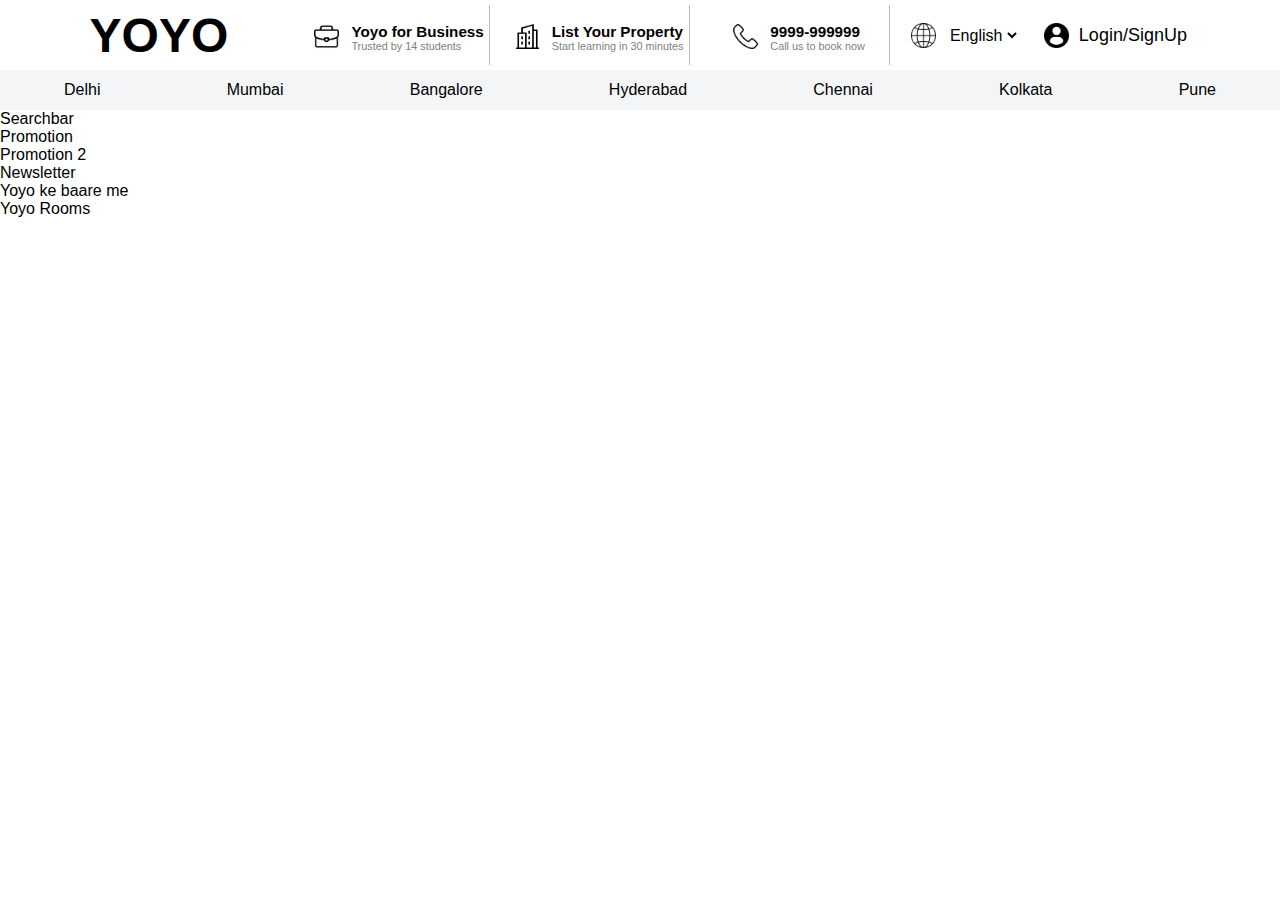
<file: index.html>
<!DOCTYPE html>
<html lang="en">
<head>
    <meta charset="UTF-8">
    <meta name="viewport" content="width=device-width, initial-scale=1.0">
    <title>Yoyo Rooms</title>

    <link rel="stylesheet" href="./style.css">
</head>
<body>

    <nav class="nav" >
        <div class="upper">
        <h1 class="logo">
            YOYO
        </h1>
        <div class="services">
           <a href="#"><div class="container">
            <div class="icon">
                <img class="nav_icon" src="./briefcase.png">
            </div>
            <div class="details">
                <h3>Yoyo for Business</h3>
                <p>Trusted by 14 students</p>
            </div>
           </div></a>
           <a href="#"><div class="container">
            <div class="icon">
                <img class="nav_icon" src="./building.png">

            </div>
            <div class="details">
                <h3>List Your Property</h3>
                <p>Start learning in 30 minutes</p>
            </div>
           </div></a>
           <a href="#"><div class="container">
            <div class="icon">
                <img class="nav_icon" src="./telephone.png">

            </div>
            <div class="details">
                <h3>9999-999999</h3>
                <p>Call us to book now</p>
            </div>
           </div></a>
        </div>

        <div class="login">
            <a href="#"><div class="nav_box"><img class="nav_icon" src="./globe.png"><select name="language" id="language">
                <option value="english">English</option>
                <option value="hindi">Hindi</option>
                <option value="marathi">Marathi</option>
                <option value="tamil">Tamil</option>
                <option value="telugu">Telugu</option>
            </select></div></a>
            <a href="#"><div class="nav_box"><img src="./profile-user.png" class="nav_icon">Login/SignUp</div></a>
        </div>
    </div>
    <div class="lower">
       
            <a href="#">Delhi</a>
            <a href="#">Mumbai</a>
            <a href="#">Bangalore</a>
            <a href="#">Hyderabad</a>
            <a href="#">Chennai</a>
            <a href="#">Kolkata</a>
            <a href="#">Pune</a>
       
    </div>
    </nav>

    <section>
        Searchbar
    </section>

    <section>
        Promotion
    </section>

    <section>
        Promotion 2
    </section>


    <section>
        Newsletter
    </section>

    <section>
        Yoyo ke baare me
    </section>

    <footer>
        Yoyo Rooms
    </footer>
    
</body>
</html>
</file>
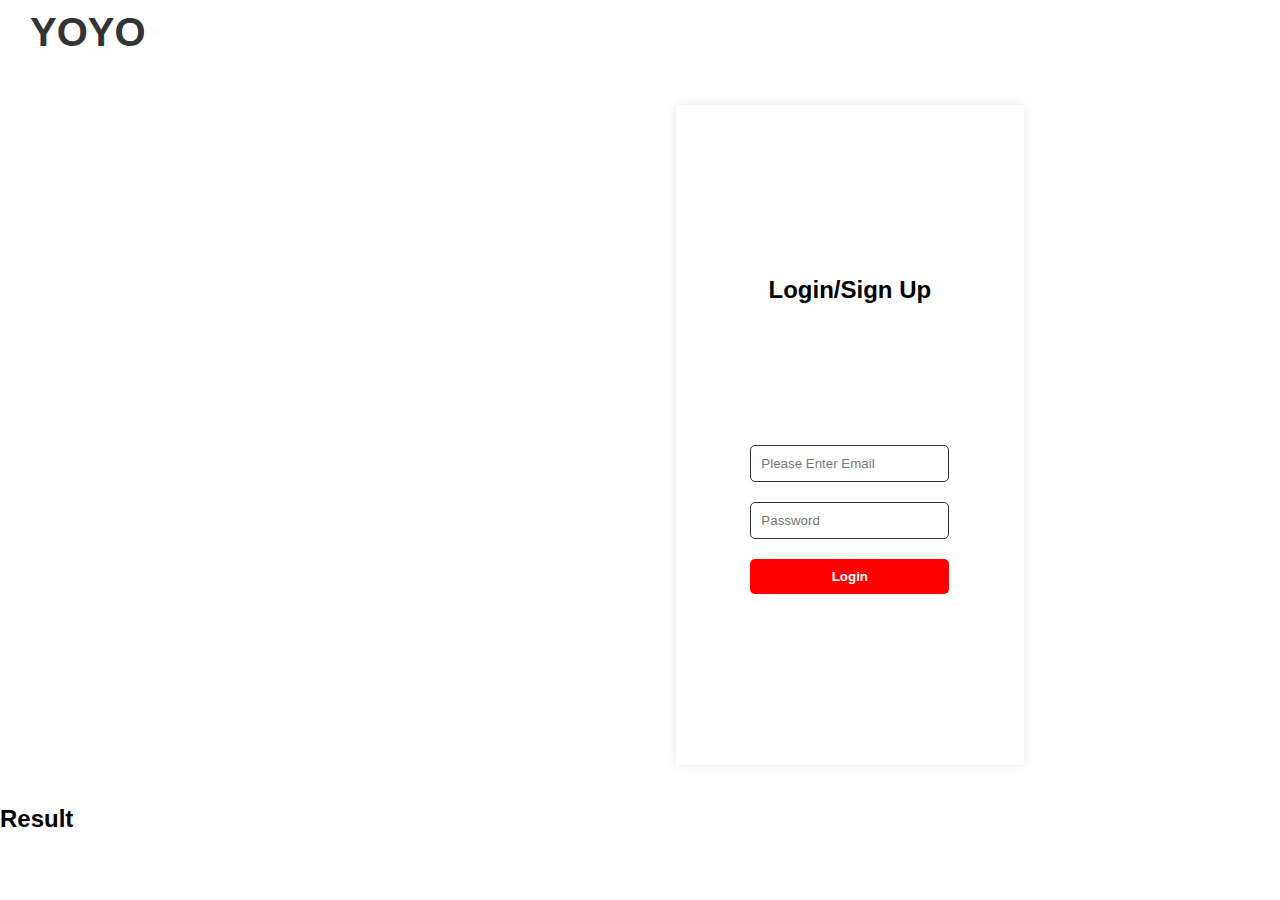
<file: login.html>
<!DOCTYPE html>
<html lang="en">
<head>
    <meta charset="UTF-8">
    <meta name="viewport" content="width=device-width, initial-scale=1.0">
    <title>Login/Sign Up</title>
    <link rel="stylesheet" href="./style2.css">
</head>
<body>
    <nav>
        <h1> YOYO</h1>
        <h3> Hotels and homes across 800 cities, 24+ countries</h3>
    </nav>

    <div class="main">
        <div class="banner">
            <h1> There's a smarter way to YOYO around</h1>
            <h3>Login in with your email and password to get exclusive access to discounts and savings on YOYO stays and with our many travel partners</h3>
        </div>
    <div class="login">
        <h2> Login/Sign Up</h2>
        <form method="post" id="login-form">
            <input type="text" name="email" id="email" placeholder="Please Enter Email" required>
            <input type="password" name="password" id="password" placeholder="Password" required>
            <button type="submit">Login</button>
        </form>
        </div>
    </div>

    <div class="result">
        <h2> Result</h2>
        <p id="result"></p>
    </div>

    <script src="./script.js"></script>

</body>



</html>
</file>
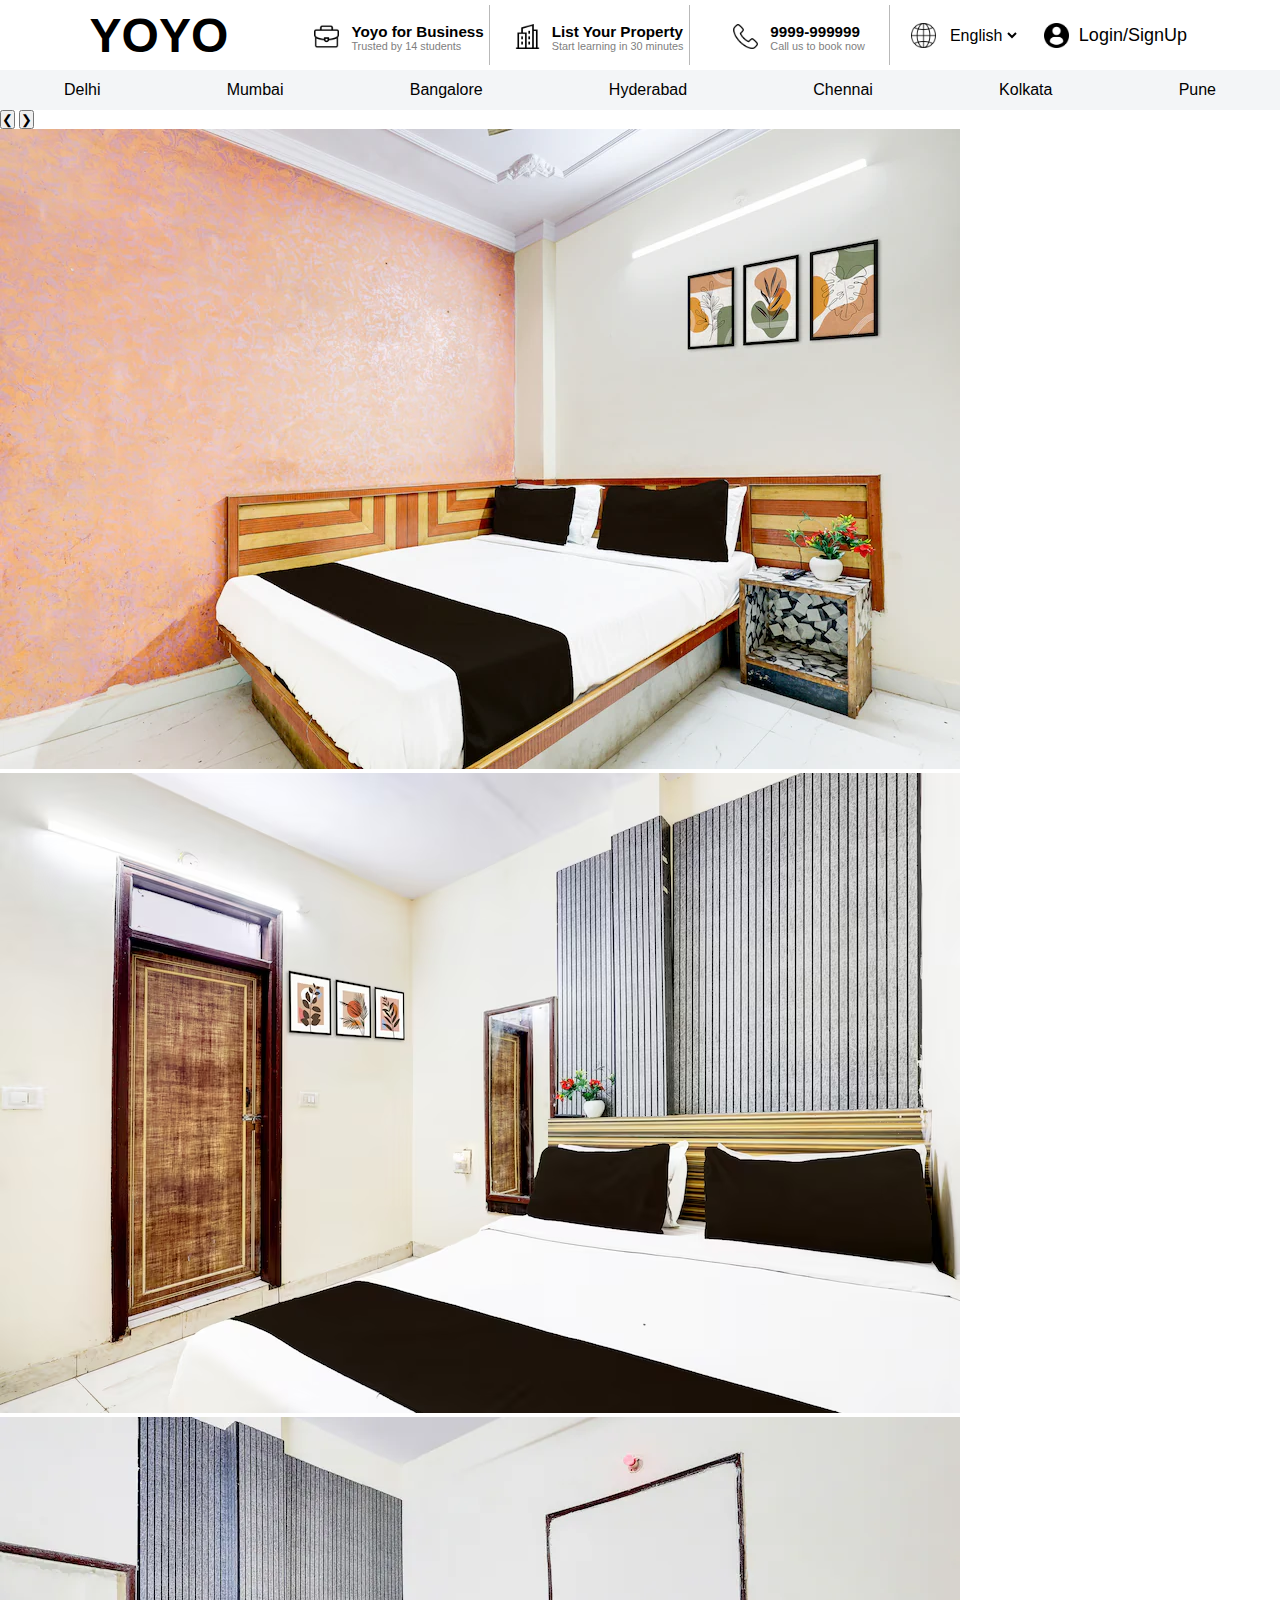
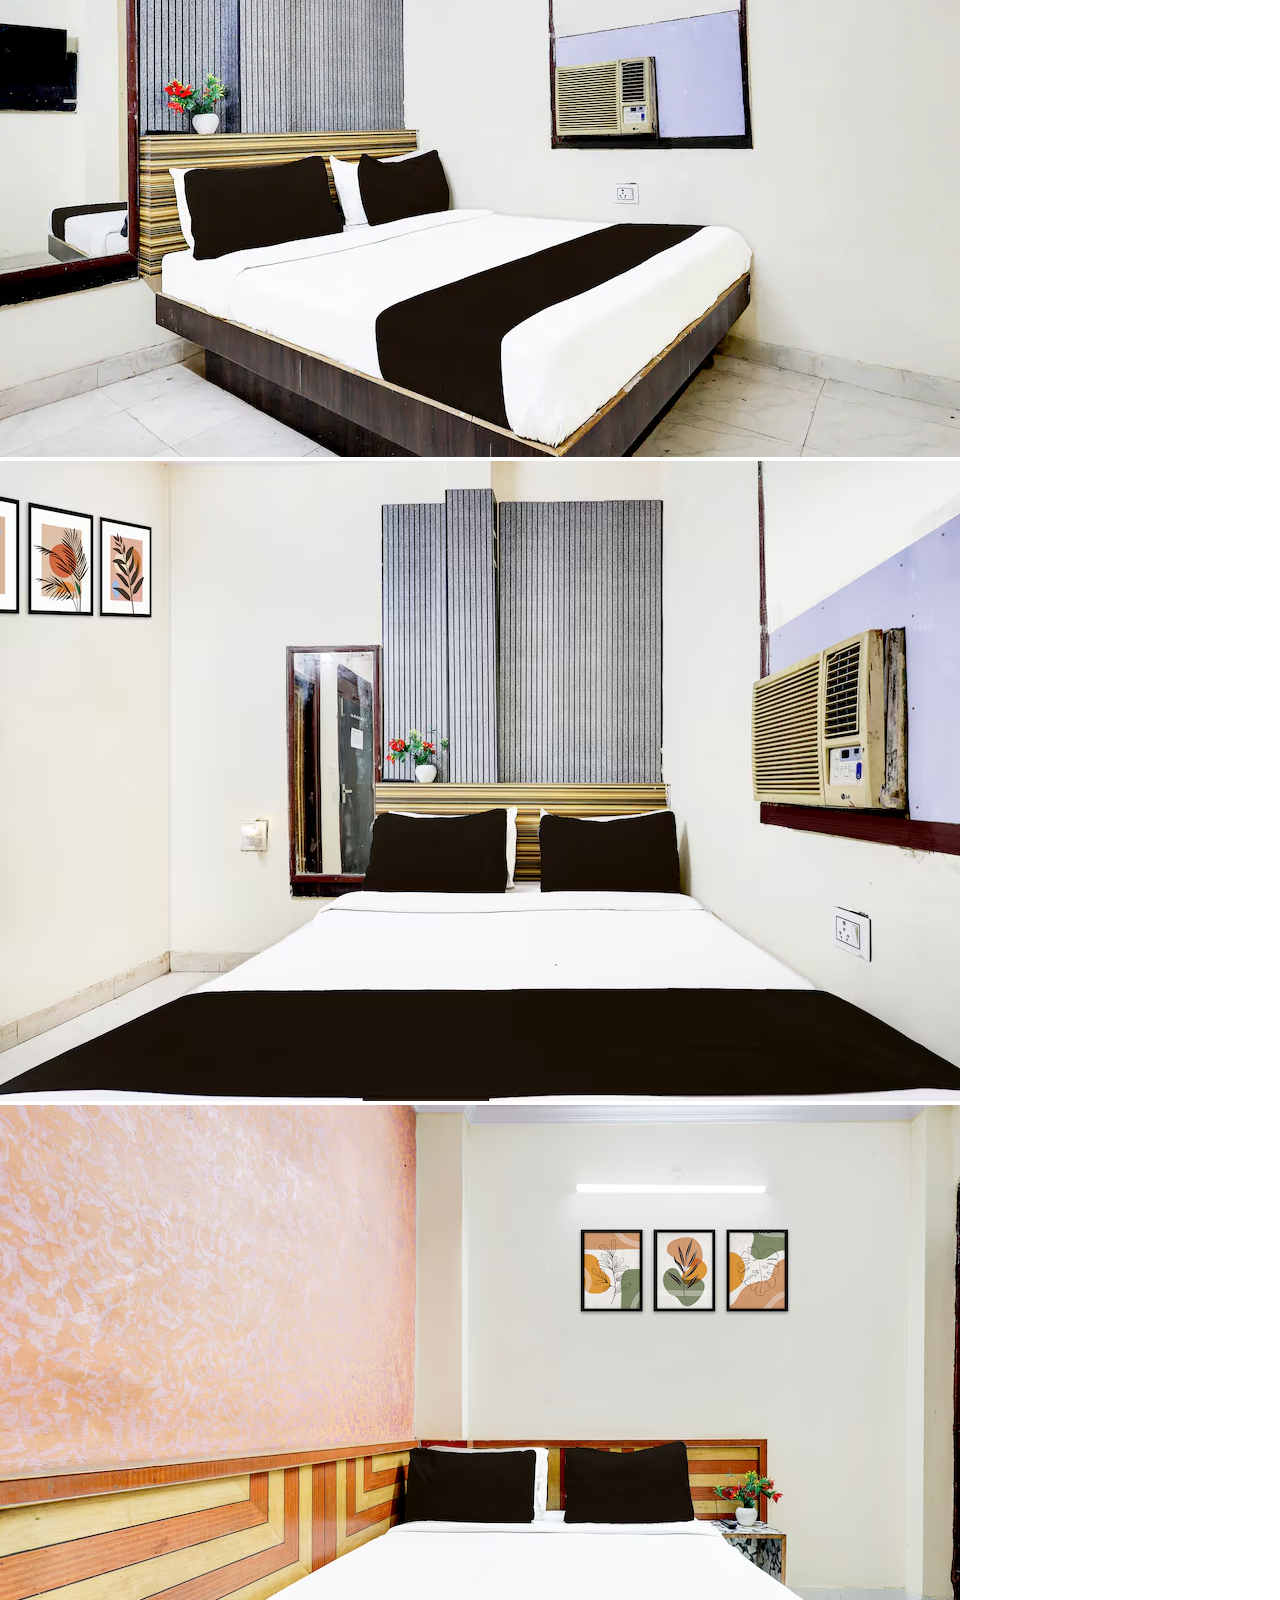
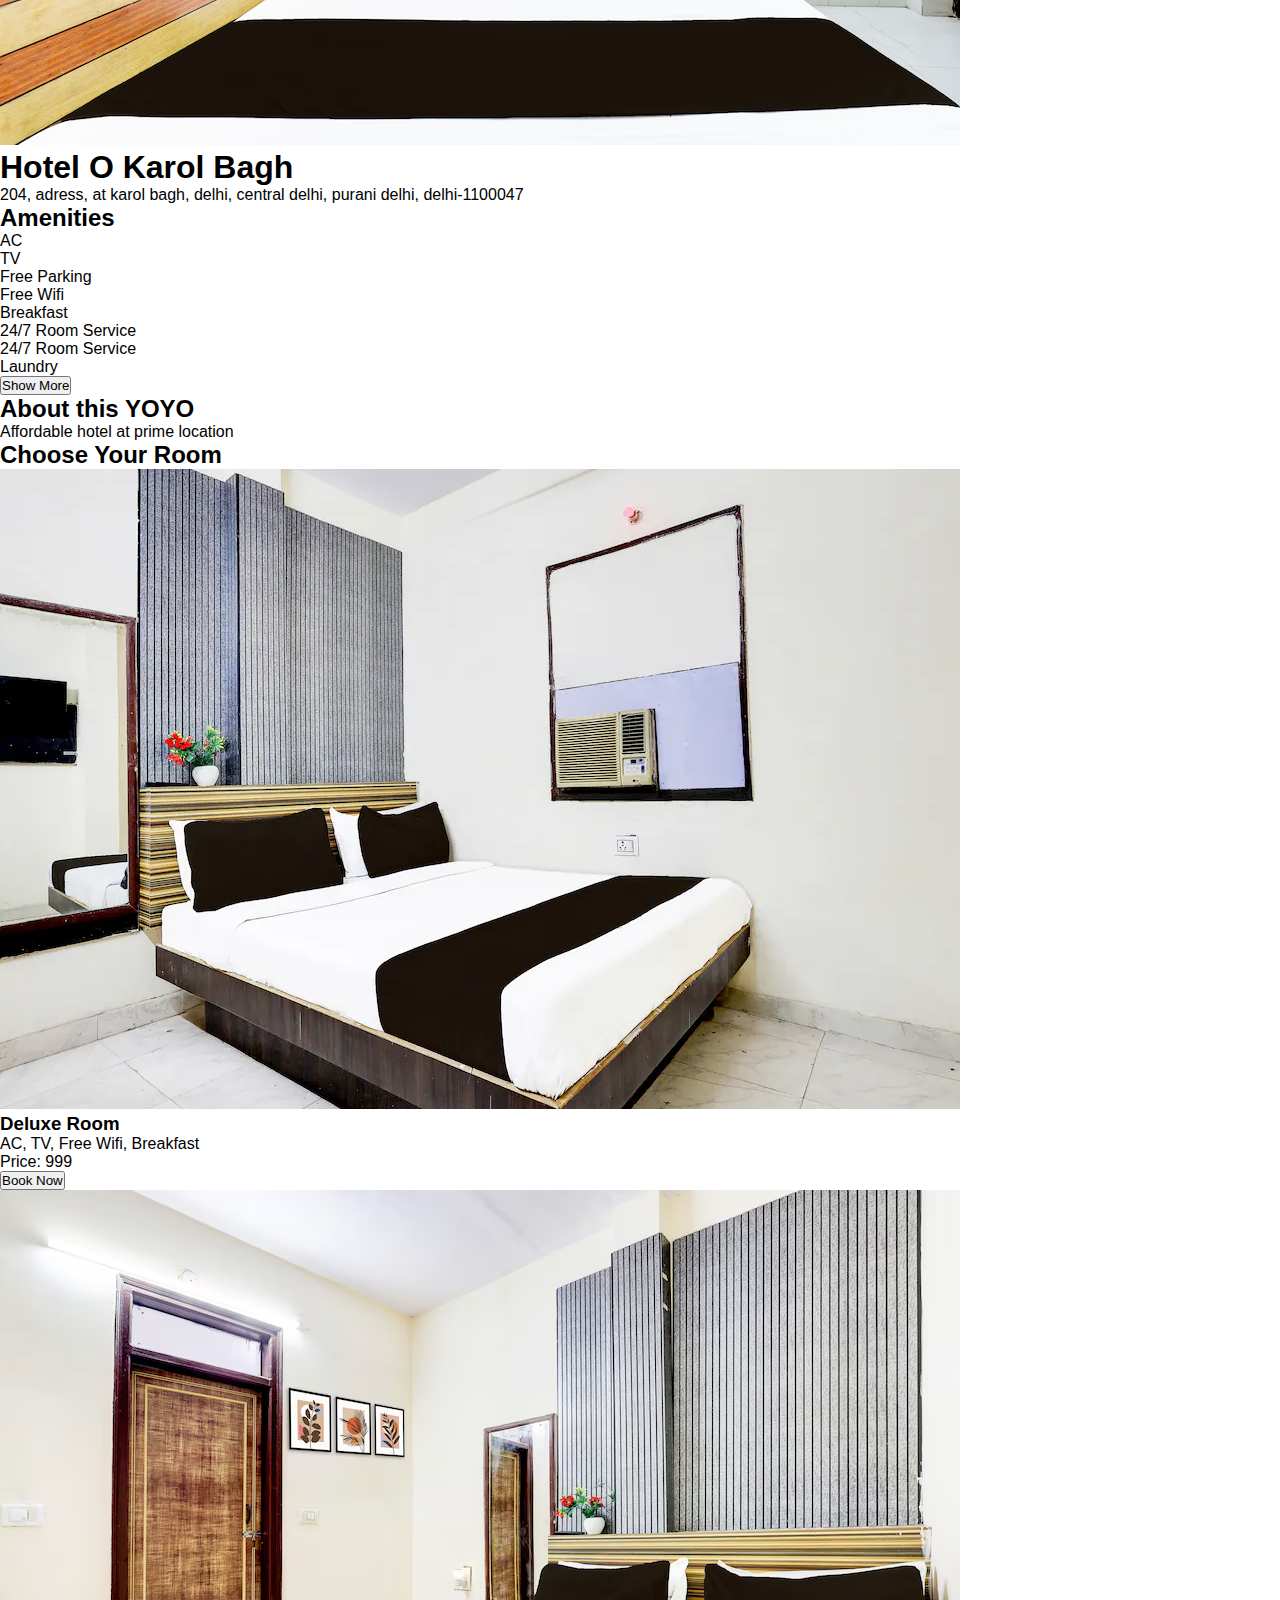
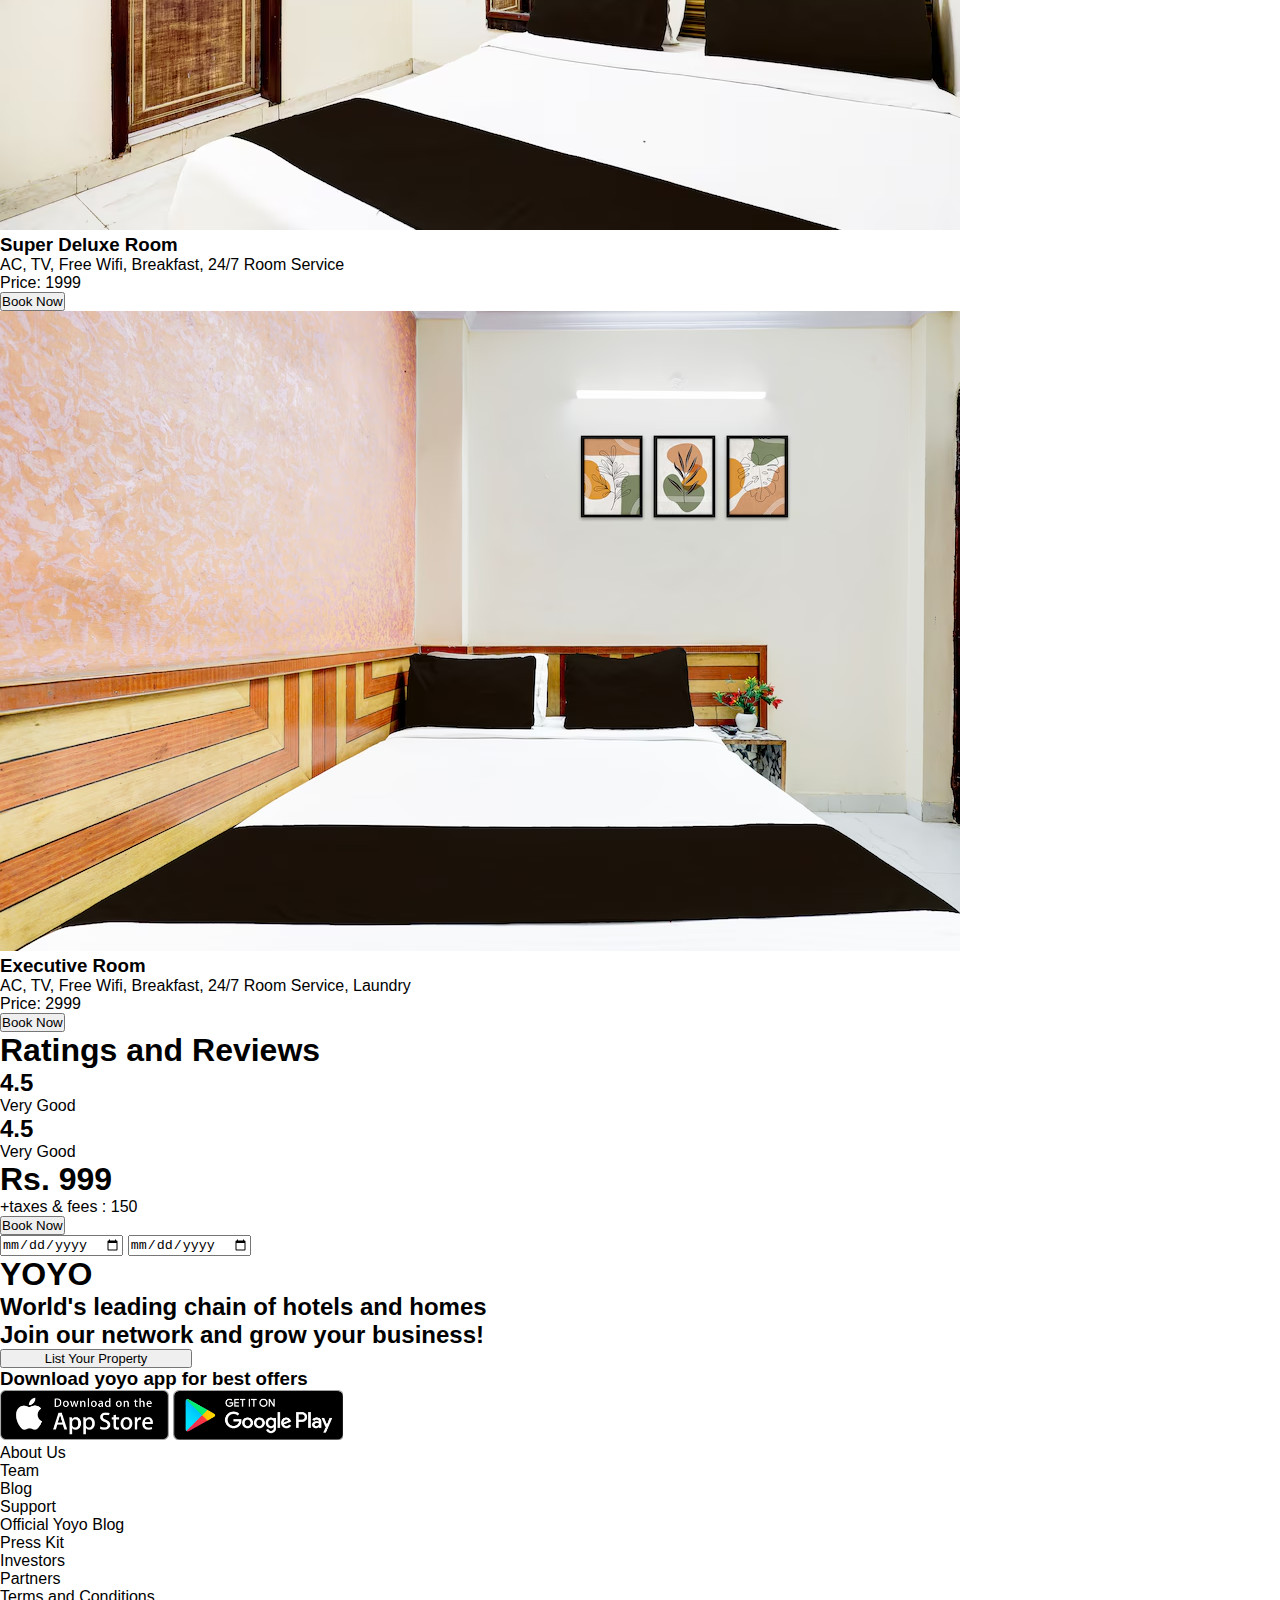
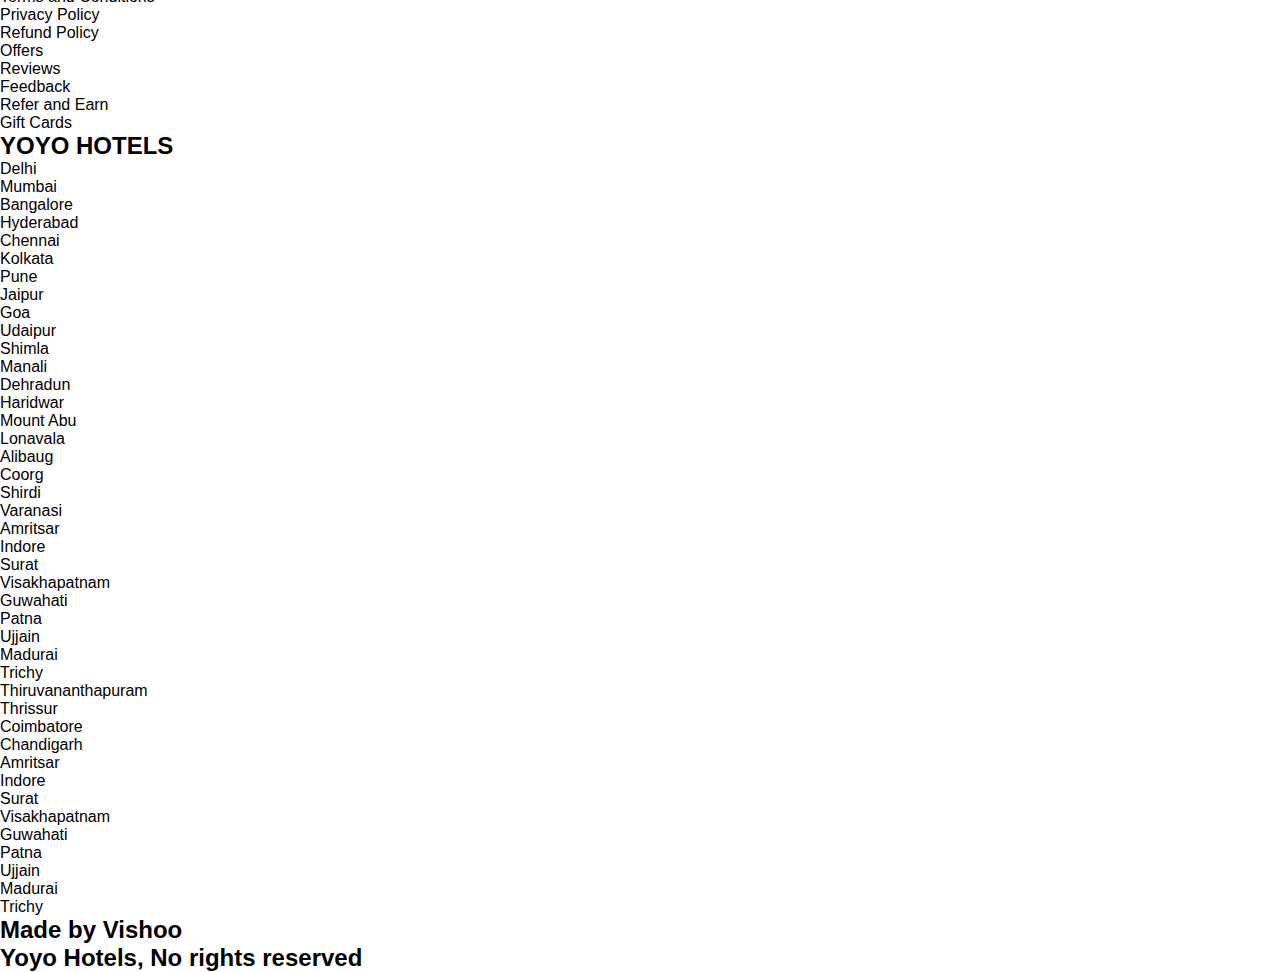
<file: product.html>
<!DOCTYPE html>
<html lang="en">
<head>
    <meta charset="UTF-8">
    <meta name="viewport" content="width=device-width, initial-scale=1.0">
    <title>Hotel Name | Yoyo Rooms</title>
    <link rel="stylesheet" href="./style.css">
</head>
<body>

    <nav class="nav" >
        <div class="upper">
        <h1 class="logo">
            YOYO
        </h1>
        <div class="services">
           <a href="#"><div class="container">
            <div class="icon">
                <img class="nav_icon" src="./briefcase.png">
            </div>
            <div class="details">
                <h3>Yoyo for Business</h3>
                <p>Trusted by 14 students</p>
            </div>
           </div></a>
           <a href="#"><div class="container">
            <div class="icon">
                <img class="nav_icon" src="./building.png">

            </div>
            <div class="details">
                <h3>List Your Property</h3>
                <p>Start learning in 30 minutes</p>
            </div>
           </div></a>
           <a href="#"><div class="container">
            <div class="icon">
                <img class="nav_icon" src="./telephone.png">

            </div>
            <div class="details">
                <h3>9999-999999</h3>
                <p>Call us to book now</p>
            </div>
           </div></a>
        </div>

        <div class="login">
            <a href="#"><div class="nav_box"><img class="nav_icon" src="./globe.png"><select name="language" id="language">
                <option value="english">English</option>
                <option value="hindi">Hindi</option>
                <option value="marathi">Marathi</option>
                <option value="tamil">Tamil</option>
                <option value="telugu">Telugu</option>
            </select></div></a>
            <a href="#"><div class="nav_box"><img src="./profile-user.png" class="nav_icon" href="./login.html">Login/SignUp</div></a>
        </div>
    </div>
    <div class="lower">
       
            <a href="#">Delhi</a>
            <a href="#">Mumbai</a>
            <a href="#">Bangalore</a>
            <a href="#">Hyderabad</a>
            <a href="#">Chennai</a>
            <a href="#">Kolkata</a>
            <a href="#">Pune</a>
       
    </div>
    </nav>

    <div class="gallery">
        <button class = "prv">&#10094;</button>
        <button class = "nxt">&#10095;</button>
        <div class="image">
            <img src="./hotel1.webp" alt="Hotel Image">
        </div>
        <div class="image">
            <img src="./hotel2.avif" alt="Hotel Image">
        </div>
        <div class="image">
            <img src="./hotel3.webp" alt="Hotel Image">
        </div>
        <div class="image">
            <img src="./hotel4.avif" alt="Hotel Image">
        </div>
        <div class="image">
            <img src="./hotel5.avif" alt="Hotel Image">
        </div>
    </div>

    <div class="description">
        <div class="information">
            <h1>Hotel O Karol Bagh</h1>
            <p> 204, adress, at karol bagh, delhi, central delhi, purani delhi, delhi-1100047</p>
            <h2>Amenities</h2>
            <div class="amenities">
                
                <ul>
                    <li>AC</li>
                    <li>TV</li>
                    <li>Free Parking</li>
                </ul>
                <ul>
                    <li>Free Wifi</li>
                    <li>Breakfast</li>
                    <li>24/7 Room Service</li>
                </ul>
                <ul>
                    <li>24/7 Room Service</li>
                    <li>Laundry</li>
                </ul>
            </div>

            <button class="showmore">Show More</button>
            <h2> About this YOYO</h2>
            <p>Affordable hotel at prime location</p>

            <h2>Choose Your Room</h2>
            <div class="rooms">
                <div class="room">
                    <img src="./hotel3.webp" alt="Room Image">
                    <div class="info">
                    <h3>Deluxe Room</h3>
                    <p>AC, TV, Free Wifi, Breakfast</p>
                    <p>Price: 999</p>
                    <button>Book Now</button>
                </div>
            </div>
                <div class="room">
                    <img src="./hotel2.avif" alt="Room Image">
                  <div class="info">
                    <h3>Super Deluxe Room</h3>
                    <p>AC, TV, Free Wifi, Breakfast, 24/7 Room Service</p>
                    <p>Price: 1999</p>
                    <button>Book Now</button>
                </div>
            </div>
                <div class="room">
                    <img src="./hotel5.avif" alt="Room Image">
                    <div class="info">
                    <h3>Executive Room</h3>
                    <p>AC, TV, Free Wifi, Breakfast, 24/7 Room Service, Laundry</p>
                    <p>Price: 2999</p>
                    <button>Book Now</button>
                </div>
            </div>
                </div>
        <h1>Ratings and Reviews</h1>
                <div class="rating">
                    <div>
                        <h2>4.5</h2>
                        <p>Very Good</p>
                    </div>
                    <div>
                        <h2>4.5</h2>
                        <p>Very Good</p>
                        </div>
        </div>
    </div>

        <div class="stickybook">
            <h1>Rs. 999</h1>
            <p>+taxes & fees : 150</p>
            <button>Book Now</button>
            <div class="dates">
                <input type="date" name="checkin" id="checkin">
                <input type="date" name="checkout" id="checkout">
            </div>
        </div>

    </div>

    <footer>
        <div class="top">
            <h1 style="width:10%; font-size: xx-large; font-weight: 900;">YOYO</h1>
            <h3 style="font-size: x-large; width: 40%;">World's leading chain of hotels and homes</h3>
            <h3 style="font-size: x-large; width: 40%;">Join our network and grow your business!</h3>
            <button style="font-size: small; width: 15%; color: black;">List Your Property</button>
        </div>
        <div class="middle">
            <div class="app">
                <h3>Download yoyo app for best offers</h3>
                <div class="playstore">
                    <img src="./apple.png" height="50px" width="auto">
                    <img src="./images.png" height="50px" width="auto">
                </div>

            </div>
            <div class="aboutus">
                <ul>
                    <li>About Us</li>
                    <li>Team</li>
                    <li>Blog</li>
                    <li>Support</li>
                </ul>
                <ul>
                    <li>Official Yoyo Blog</li>
                    <li>Press Kit</li>
                    <li>Investors</li>
                    <li>Partners</li>
                </ul>
            </div>
            <div class="terms">
                <ul>
                    <li>Terms and Conditions</li>
                    <li>Privacy Policy</li>
                    <li>Refund Policy</li>
                    <li>Offers</li>
                </ul>
                <ul>
                    <li>Reviews</li>
                    <li>Feedback</li>
                    <li>Refer and Earn</li>
                    <li>Gift Cards</li>
                </ul>
               
            </div>
        </div>
        <div class="below">
            <h2> YOYO HOTELS</h2>
            <div class="links">
                <ul>
                    <li>Delhi</li>
                    <li>Mumbai</li>
                    <li>Bangalore</li>
                    <li>Hyderabad</li>
                    <li>Chennai</li>
                    <li>Kolkata</li>
                    <li>Pune</li>
                </ul>
                <ul>
                    <li>Jaipur</li>
                    <li>Goa</li>
                    <li>Udaipur</li>
                    <li>Shimla</li>
                    <li>Manali</li>
                    <li>Dehradun</li>
                    <li>Haridwar</li>
                </ul>
                <ul>
                    <li>Mount Abu</li>
                    <li>Lonavala</li>
                    <li>Alibaug</li>
                    <li>Coorg</li>
                    <li>Shirdi</li>
                    <li>Varanasi</li>
                    <li>Amritsar</li>
                </ul>
                <ul>
                    <li>Indore</li>
                    <li>Surat</li>
                    <li>Visakhapatnam</li>
                    <li>Guwahati</li>
                    <li>Patna</li>
                    <li>Ujjain</li>
                    <li>Madurai</li>
                </ul>
                <ul>
                    <li>Trichy</li>
                    <li>Thiruvananthapuram</li>
                    <li>Thrissur</li>
                    <li>Coimbatore</li>
                    <li>Chandigarh</li>
                    <li>Amritsar</li>
                    <li>Indore</li>
                </ul>
                <ul>
                    <li>Surat</li>
                    <li>Visakhapatnam</li>
                    <li>Guwahati</li>
                    <li>Patna</li>
                    <li>Ujjain</li>
                    <li>Madurai</li>
                    <li>Trichy</li>
                </ul>
            </div>
        </div>
        <div class="bottom">
            <h2>Made by Vishoo</h2>
            <h2>Yoyo Hotels, No rights reserved</h2>
        </div>

    </footer>




    <script>
        const gallery = document.querySelector('.gallery');
        document.querySelector(".prv").addEventListener('click', function(){
            gallery.scrollBy({
                left: -500,
                behavior: 'smooth'
            });
        });
        document.querySelector(".nxt").addEventListener('click', function(){
            gallery.scrollBy({
                left: 500,
                behavior: 'smooth'
            });
        });

        document.querySelector(".showmore").addEventListener('click', function(){
            document.querySelector(".amenities").classList.toggle('show');
            if(document.querySelector(".showmore").innerText == "Show More"){
                document.querySelector(".showmore").innerText = "Show Less";
                document.querySelector(".amenities").style.height = "fit-content";
            }else{
                document.querySelector(".showmore").innerText = "Show More";
                document.querySelector(".amenities").style.height = "60px";
            }
        });
    </script>
    
</body>
</html>
</file>
<file: style.css>
*{
    margin: 0;
    padding: 0;
    box-sizing: border-box;
    text-decoration: none;
    color:black;
}

body{
    font-family: 'Poppins', sans-serif;
    background-color: #ffffff;
}

.nav_icon{
    height: 25px;
}

nav{
    font-size: x-large;

}

.upper{
    
    height: 70px;
    display:flex;
    flex-direction: row;
    padding: 0 7vw;
    justify-content: space-between;
    align-items: center;
    /* gap:calc(10px + 4vw); */
}

.services{
    display:flex;
    flex-direction: row;
    gap: 20px;
    width: 60%;
    flex-wrap: wrap;
    justify-content: flex-end;
    font-size: small;
}

.details > p{
    font-size: smaller;
    color: grey;
}
.container{
    padding-top: 5px;
    display:flex;
    justify-content: center;
    align-items: center;
    width: 180px;
    height: 60px;
    gap: 12px;
    border-right: 0.1px solid rgb(185, 185, 185);
}

#language{
    border: none;
    font-size: medium;
    background-color: transparent;
}





.login{
    
    display:flex;
    flex-direction: row;
    justify-content: space-between;
    align-items: center;
    /* gap: calc(10px + 4vw); */
}

.logo{
    font-weight: 800;
}

.lower{
    padding: 0 5vw;

    background-color: #F3F5F7;
    font-size:medium;
    width:100%;
    height: 40px;
    display:flex;
    flex-direction: row;
    justify-content: space-between;
    align-items: center;
}

.nav_box{
    height:70px;
    width: 150px;
    font-size: large;
    display: flex;
    align-items: center;
    justify-content: center;
    gap: 10px;
}

.nav_box:hover{
    background-color: #E5E5E5;
}
</file>
<file: style2.css>
*{
    margin: 0;
    padding: 0;
    box-sizing: border-box;
}

body{
    font-family: 'Poppins', sans-serif;
    background-image: url('https://assets.oyoroomscdn.com/cmsMedia/b3c9905c-31d1-4349-8594-c07deae6b36d.jpg');
    background-size: cover;
    background-repeat: no-repeat;
    background-attachment: fixed;
    background-position: center;

}

nav{
    padding: 10px;
    
    display: flex;
    justify-content: flex-start;
    align-items: center;
}

nav h1{
    margin-left: 20px;
    font-weight: 900;
    font-size: 40px;
    color: #333;
}

nav h3{
    margin-left: 20px;
    font-size: 15px;
    color: white;
}

.main{
    display: flex;
    justify-content: center;
    align-items: center;
    height: 80vh;
    width: 75vw;
    margin: 10px auto;
    padding: 30px 0;

}


.banner{
    height: 100%;
    display: flex;
    justify-content: flex-start;
    align-items: flex-start;
    width: 50%;
    flex-direction: column;
}

.banner h1{
    color: white;
}

.banner h3{
    color: white;
    margin: 10px 0;
    font-size: 15px;
}

.login{
    height: 100%;
    display: flex;
    justify-content: space-evenly;
    align-items: center;
    width: 40%;
    margin:10%;
    padding: 50px;
    box-shadow: 0 0 10px 0 rgba(0,0,0,0.1);
    flex-direction: column;
    background-color: white;
    gap: 20px;
}


.login form{
    display: flex;
    justify-content: center;
    align-items: center;
    flex-direction: column;
    gap: 20px;
    
}

.login form input{
    width: 100%;
    padding: 10px;
    border: 1px solid #333;
    border-radius: 5px;
    outline: none;
}


.login form button{
    width: 100%;
    padding: 10px;
    border: none;
    border-radius: 5px;
    outline: none;
    background-color: #ff0000;
    color: white;
    font-weight: 600;
    cursor: pointer;
}
</file>
